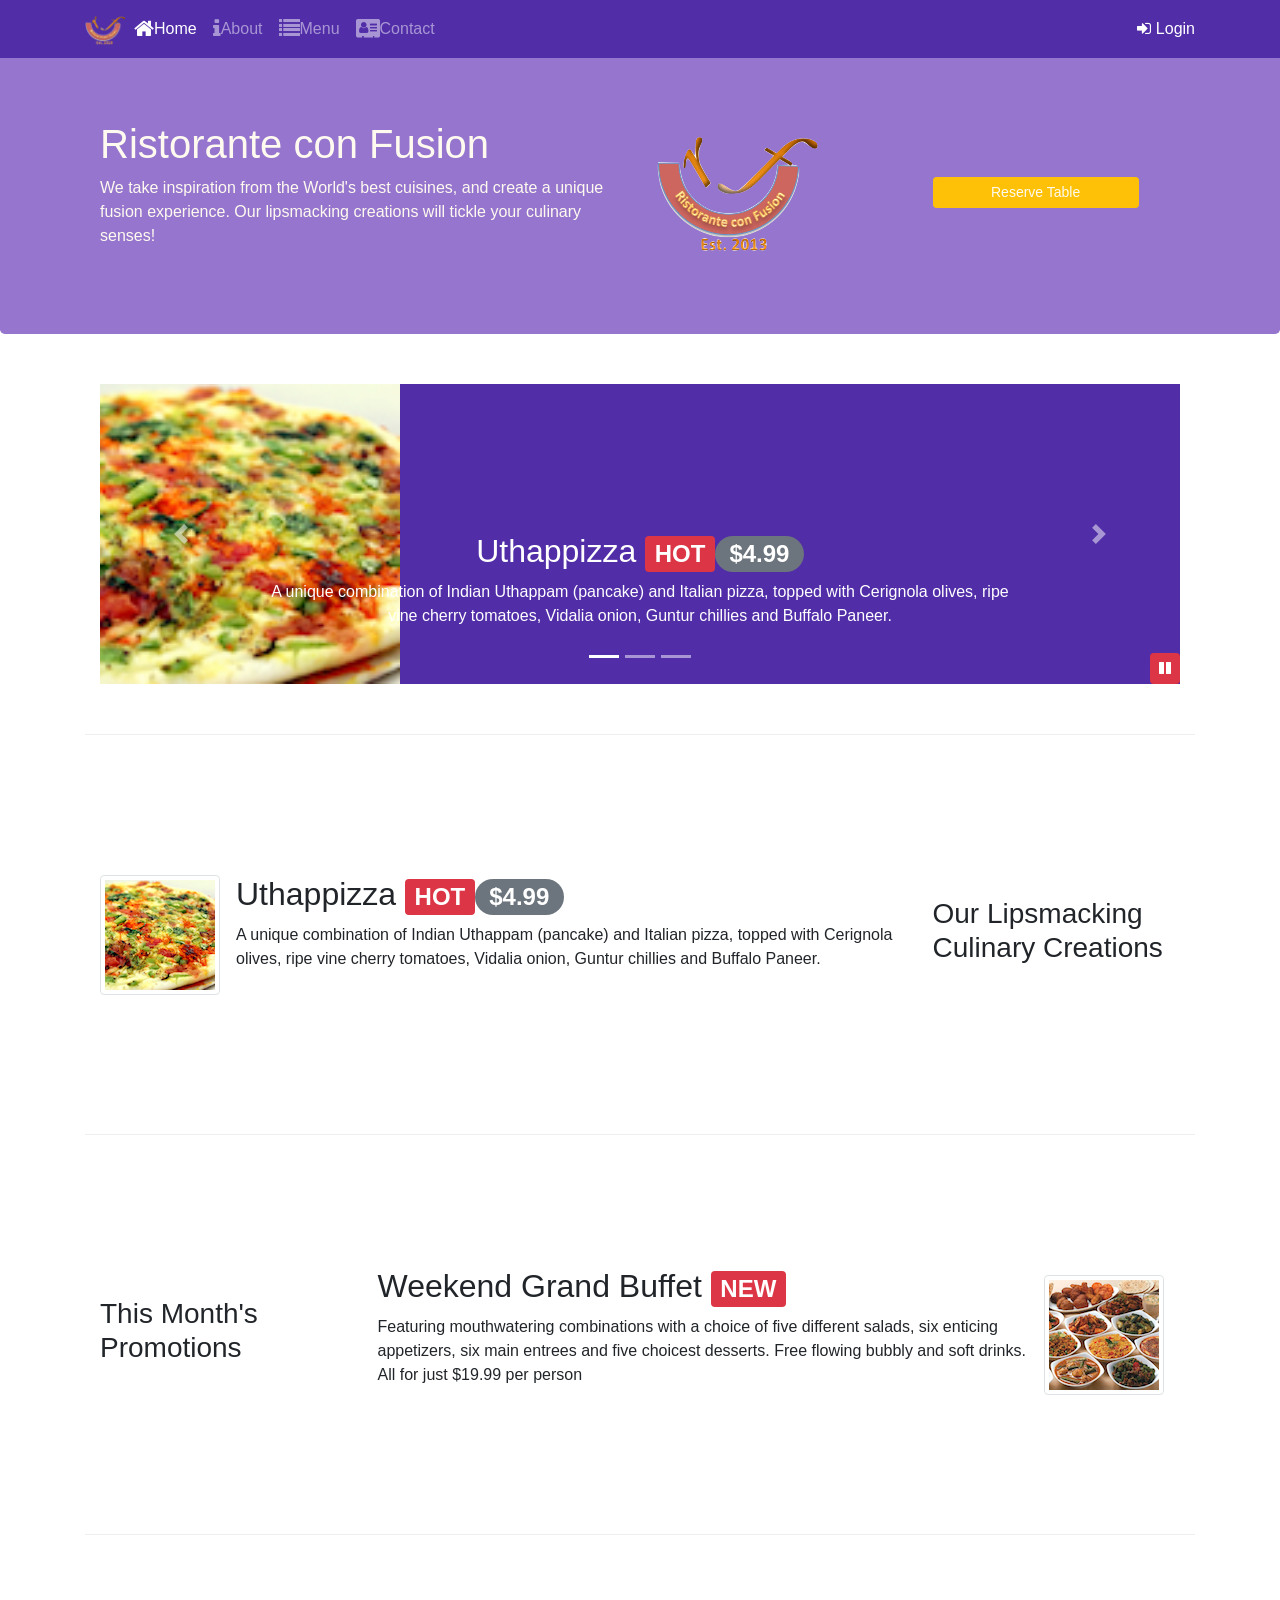
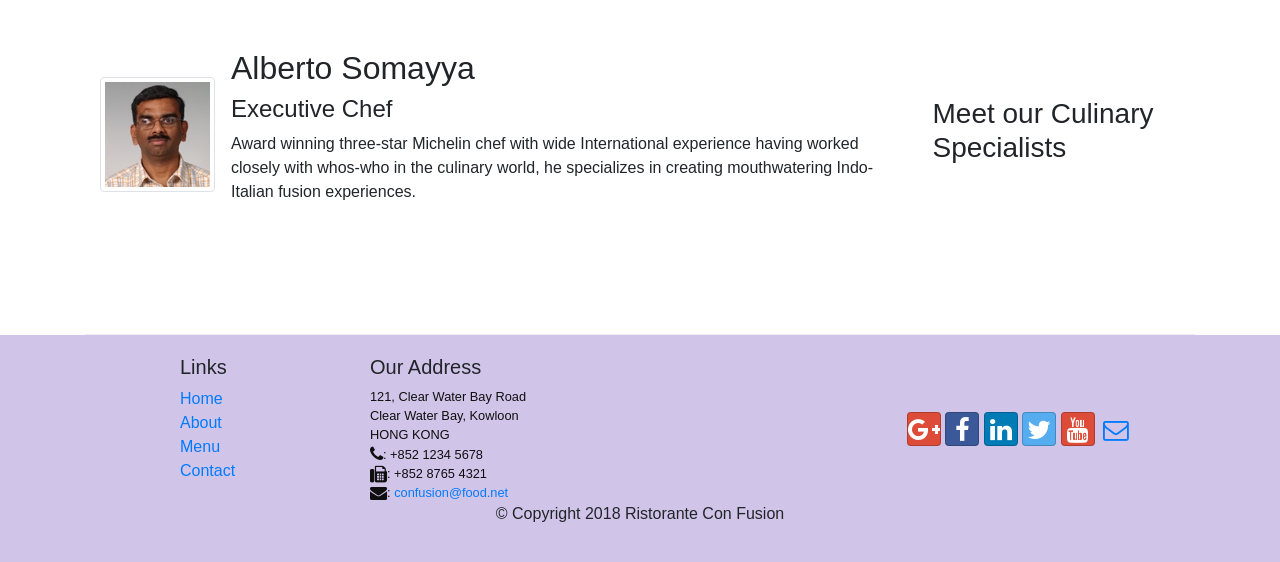
<file: index.html>
<!DOCTYPE html>
<html lang="en">

<head>
    <meta charset="utf-8">
    <meta name="viewport" content="width=device-width, initial-scale=1, shrink-to-fit=no">
    <meta http-equiv="x-ua-compatible" content="ie=edge">

    <!-- Bootstrap CSS -->
    <link rel="stylesheet" href="styles/bootstrap/dist/css/bootstrap.min.css">
    <link rel="stylesheet" href="styles/font-awesome/css/font-awesome.min.css">      
    <link rel="stylesheet" href="styles/bootstrap-social/bootstrap-social.css">
    <link rel="stylesheet" href="css/styles.css">
    <title>Ristorante Con Fusion</title>

</head>

<body>
    <nav class="navbar navbar-dark navbar-expand-sm fixed-top">
        <div class="container">
            <button class="navbar-toggler" type="button" data-toggle="collapse" data-target="#Navbar">
                <span class="navbar-toggler-icon"></span>
            </button>
            <a class="navbar-brand mr-auto" href="#"><img src="img/logo.png" height="30" width="41"></a>
            <div class="collapse navbar-collapse" id="Navbar">
                <ul class="navbar-nav mr-auto">
                    <li class="nav-item active"><a class="nav-link" href="#"><span class="fa fa-home fa-lg"></span>Home</a></li>
                    <li class="nav-item"><a class="nav-link" href="/aboutus.html"><span class="fa fa-info fa-lg"></span>About</a></li>
                    <li class="nav-item"><a class="nav-link" href="#"><span class="fa fa-list fa fa-lg"></span>Menu</a></li>
                    <li class="nav-item"><a class="nav-link" href="/contactus.html"><span class="fa fa-address-card fa-lg"></span>Contact</a></li>
                </ul>
               <span class="navbar-text">
                    <a id="login-button"><span class="fa fa-sign-in"></span> Login</a> <!-- data-toggle="modal" data-target="#loginModal" -->
                </span>
            </div>
        </div>
    </nav>

    <div id="loginModal" class="modal fade" role="dialog">
        <div class="modal-dialog modal-lg" role="content">
            <div class="modal-content">
                <div class="modal-header">
                    <h4 class="modal-title">Login </h4>
                    <button id="l-m-cBtn" type="button" class="close">&times;</button>    <!--  data-dismiss="modal" -->
                </div>
                <div class="modal-body">
                    <form>
                        <div class="form-row">
                            <div class="form-group col-sm-4">
                                    <label class="sr-only" for="exampleInputEmail3">Email address</label>
                                    <input type="email" class="form-control form-control-sm mr-1" id="exampleInputEmail3" placeholder="Enter email">
                            </div>
                            <div class="form-group col-sm-4">
                                <label class="sr-only" for="exampleInputPassword3">Password</label>
                                <input type="password" class="form-control form-control-sm mr-1" id="exampleInputPassword3" placeholder="Password">
                            </div>
                            <div class="col-sm-auto">
                                <div class="form-check">
                                    <input class="form-check-input" type="checkbox">
                                    <label class="form-check-label"> Remember me
                                    </label>
                                </div>
                            </div>
                        </div>
                        <div class="form-row">
                            <button id="l-m-cancelBtn"type="button" class="btn btn-secondary btn-sm ml-auto">Cancel</button> <!--  data-dismiss="modal" -->
                            <button type="submit" class="btn btn-primary btn-sm ml-1">Sign in</button>        
                        </div>
                    </form>
                </div>
            </div>
        </div>
    </div>

    <div id="reserve-table-modal" class="modal fade" role="dialog">
        <div class="modal-dialog modal-lg" role="content">
            <div class="modal-content">
                <div class="modal-header">
                    <h4 class="modal-title">Reserve a Table</h4>
                    <button id="r-t-cbtn" type="button" class="close">&times;</button> <!--data-dismiss="modal"-->
                </div>
                <div class="modal-body">
                    <form>
                       <div class="container">
                            <dl class="form-group row">
                                <dt class="col-12 col-sm-4 col-md-4 col-lg-4 col-xl-4 font-weight-normal">Number of Guests</dt>
                                <dd class="col-12 col-sm-auto col-md-8 col-lg-6 col-xl-6 align-items-center">
                                    <div class="input-group">
                                        <div class="input-group-prepend">
                                            <div class="input-group-radio">
                                              <input type="radio" id="guests-1" name="guests-1" aria-label="Radio button for Guests:1">
                                              <label for="guests-1" class="col-1 col-form-label">1</label>
                                          </div>
                                        </div>
                                        <div class="input-group-prepend">
                                            <div class="input-group-radio">
                                              <input type="radio" id="guests-2" name="guests-2" aria-label="Radio button for Guests:2">
                                              <label for="guests-2" class="col-1 col-form-label">2</label>
                                          </div>
                                        </div>
                                        <div class="input-group-prepend">
                                            <div class="input-group-radio">
                                              <input type="radio" id="guests-3" name="guests-3" aria-label="Radio button for Guests:3">
                                              <label for="guests-3" class="col-1 col-form-label">3</label>
                                          </div>
                                        </div>
                                        <div class="input-group-prepend">
                                            <div class="input-group-radio">
                                              <input type="radio" id="guests-4" name="guests-4" aria-label="Radio button for Guests:4">
                                              <label for="guests-4" class="col-1 col-form-label">4</label>
                                          </div>
                                        </div>
                                        <div class="input-group-prepend">
                                            <div class="input-group-radio">
                                              <input type="radio" id="guests-5" name="guests-5" aria-label="Radio button for Guests:5">
                                              <label for="guests-5" class="col-1 col-form-label">5</label>
                                          </div>
                                        </div>
                                        <div class="input-group-prepend">
                                            <div class="input-group-radio">
                                              <input type="radio" id="guests-6" name="guests-6" aria-label="Radio button for Guests:6">
                                              <label for="guests-6" class="col-1 col-form-label">6</label>
                                          </div>
                                        </div>
                                    </div>
                                </dd>
                            </dl>
                           
                           <div class="form-group row">
                                <label for="section" class="col-12 col-sm-6 col-md-6 col-lg-2 col-xl-2 col-form-label">Section</label>
                                <span class="offset-sm-6 offset-md-6 offset-lg-2 offset-xl-2"></span>
                                <div class="btn-group" role="group" aria-label="section">
                                    <button type="button" class="btn btn-success active ml-3">Non-Smoking</button>
                                    <button type="button" class="btn btn-danger">Smoking</button>
                                </div>
                               
                           </div>

                            <div class="form-group row">
                                <label for="date-and-time" class="col-12 col-sm-6 col-md-6 col-lg-3 col-xl-3 col-form-label">Date and Time</label>
                                <span class="offset-sm-6 offset-md-6 offset-lg-1 offset-xl-1"></span>
                                <div class="col-12 col-sm-6 col-md-6 col-lg-4 col-xl-4">
                                    <input type="text" class="form-control" id="date" name="date" placeholder="Date">
                                </div>
                                <div class="col-12 col-sm-6 col-md-6 col-lg-4 col-xl-4">
                                    <input type="text" class="form-control" id="time" name="time" placeholder="Time">
                                </div>
                            </div>
                            <div class="form-group row ml-1">
                                <button id="r-t-cancelBtn" type="button" class="btn btn-secondary offset-4 col-auto">Cancel</button> <!-- data-dismiss="modal"-->
                                <button type="button" class="ml-1 btn btn-primary col-auto">Reserve</button>
                            </div>
                
                        </div>
                    </form>
                </div>
            </div>
        </div>

    </div>

    <header class="jumbotron">
        <div class="container">
            <div class="row row-header">
                <div class ="col-12 col-sm=6 col-md-6 col-lg-6 col-xl-6">
                    <h1>Ristorante con Fusion</h1>
                    <p>We take inspiration from the World's best cuisines, and create a unique fusion experience. Our lipsmacking creations will tickle your culinary senses!</p>
                </div>
                <div class ="col-12 col-sm-6 col-md-6 col-lg-6 col-xl-6 align-self-center">
                    <div class="row d-flex">
                        <div class="col-12 col-sm-6 col-md-6 col-lg-6 col-xl-6">
                            <img src="img/logo.png" class="img-fluid">   
                        </div>
                        <div class="col-12 col-md-6 col-lg-6 col-xl-6 align-self-center justify-content-center">
                            <a id="reserve-table-btn" class="btn btn-warning col-10 btn-sm btn-block">Reserve Table</a> <!-- data-toggle="modal" data-target="#reserve-table-modal" -->
                        </div>
                    </div>
                </div>
            </div>
        </div>
    </header>

    <div class="container">
        <div class="row-content">
            <div class="col">
                <div id="mycarousel" class="carousel slide" data-ride="carousel">
                    <div class="carousel-inner" role="listbox">
                        <div class="carousel-item active">
                            <img src="img/uthappizza.png" alt = "uthappizza" class="d-block img-fluid">
                            <div class="carousel-caption d-none d-md-block">
                                <h2>Uthappizza <span class="badge badge-danger">HOT</span><span class="badge badge-pill badge-secondary">$4.99</span></h2>
                                <p class ="d-none d-sm-block">A unique combination of Indian Uthappam (pancake) and Italian pizza, topped with Cerignola olives, ripe vine cherry tomatoes, Vidalia onion, Guntur chillies and Buffalo Paneer.</p>
                            </div>
                        </div>

                        <div class="carousel-item">
                            <img src="img/buffet.png" alt = "buffet" class="d-block img-fluid">
                            <div class="carousel-caption d-none d-md-block">
                                 <h2>Weekend Grand Buffet <span class="badge badge-danger">NEW</span></h2>
                                <p class ="d-none d-sm-block">Featuring mouthwatering combinations with a choice of five different salads, six enticing appetizers, six main entrees and five choicest desserts. Free flowing bubbly and soft drinks. All for just $19.99 per person </p>
                            </div>
                        </div>
                        
                        <div class="carousel-item">
                            <img src="img/alberto.png" alt ="alberto" class="d-block img-fluid">
                            <div class="carousel-caption d-none d-md-block">
                                <h2>Alberto Somayya</h2>
                                <h4>Executive Chef</h4>
                                <p class ="d-none d-sm-block">Award winning three-star Michelin chef with wide International experience having worked closely with whos-who in the culinary world, he specializes in creating mouthwatering Indo-Italian fusion experiences. </p>
                            </div>
                        </div>
                    </div>

                    <ol class="carousel-indicators">
                        <li data-target="#mycarousel" data-slide-to="0" class="active"></li>
                        <li data-target="#mycarousel" data-slide-to="1"></li>
                        <li data-target="#mycarousel" data-slide-to="2"></li>
                    </ol>
                    <a href="#mycarousel" class="carousel-control-prev" role="button" data-slide="prev">
                        <span class="carousel-control-prev-icon"></span>
                    </a>
                    <a href="#mycarousel" class="carousel-control-next" role="button" data-slide="next">
                        <span class="carousel-control-next-icon"></span>
                    </a>

                    <button class="btn btn-danger btn-sm" id="carouselButton">
                        <span class="fa fa-pause"></span>
                    </button>
                     
                </div>
            </div>
        </div>


        <div class="row row-content align-items-center">
            <div class="col-12 col-sm-4 order-sm-last col-md-3">
                <h3>Our Lipsmacking Culinary Creations</h3>
            </div>
            <div class="col col-sm order-sm-first col-md">
                <div class="media">
                    <img src="img/uthappizza.png" alt="uthappizza" class="d-flex mr-3 img-thumbnail align-self-center">
                    <div class="media-body">
                        <h2 class="mt-0">Uthappizza <span class="badge badge-danger">HOT</span><span class="badge badge-pill badge-secondary">$4.99</span></h2>
                         <p class ="d-none d-sm-block">A unique combination of Indian Uthappam (pancake) and Italian pizza, topped with Cerignola olives, ripe vine cherry tomatoes, Vidalia onion, Guntur chillies and Buffalo Paneer.</p>
                    </div>  
                </div>
            </div>
        </div>


        <div class="row row-content align-items-center">
            <div class="col-12 col-sm-4 col-md-3">
                <h3>This Month's Promotions</h3>
            </div>
            <div class="col col-sm col-md">
                <div class="media">
                    <img src="img/buffet.png" alt="weekend-grand-pizza" class="d-flex order-last mr-3 img-thumbnail align-self-center">
                    <div class="media-body">
                        <h2 class="mt-0">Weekend Grand Buffet <span class="badge badge-danger">NEW</span></h2>
                        <p class ="d-none d-sm-block">Featuring mouthwatering combinations with a choice of five different salads, six enticing appetizers, six main entrees and five choicest desserts. Free flowing bubbly and soft drinks. All for just $19.99 per person </p>
                    </div>
                </div>
            </div>
        </div>

        <div class="row row-content align-items-center">
            <div class="col-12 col-sm-4 order-sm-last col-md-3">
                <h3>Meet our Culinary Specialists</h3>
            </div>
            <div class="col col-sm order-sm-first col-md">
                <div class="media">
                    <img src="img/alberto.png" alt="alberto" class="d-flex mr-3 img-thumbnail align-self-center">
                    <div class="media-body">
                        <h2>Alberto Somayya</h2>
                        <h4>Executive Chef</h4>
                        <p class ="d-none d-sm-block">Award winning three-star Michelin chef with wide International experience having worked closely with whos-who in the culinary world, he specializes in creating mouthwatering Indo-Italian fusion experiences. </p>
                    </div>
                </div>
            </div>
        </div>
    </div>

    <footer class="footer">
        <div class="container">
            <div class="row">             
                <div class="col-4 offset-1 col-sm-2">
                    <h5>Links</h5>
                    <ul class="list-unstyled">
                        <li><a href="#">Home</a></li>
                        <li><a href="/aboutus.html">About</a></li>
                        <li><a href="#">Menu</a></li>
                        <li><a href="/contactus.html">Contact</a></li>
                    </ul>
                </div>
                <div class="col-7 col-sm-5">
                    <h5>Our Address</h5>
                    <address>
		              121, Clear Water Bay Road<br>
		              Clear Water Bay, Kowloon<br>
		              HONG KONG<br>
		              <i class="fa fa-phone fa-lg"></i>: +852 1234 5678<br>
                      <i class="fa fa-fax fa-lg"></i>: +852 8765 4321<br>
                      <i class="fa fa-envelope fa-lg"></i>: <a href="mailto:confusion@food.net">confusion@food.net</a>
                   </address>
                </div>
                <div class="col-12 col-sm-4 align-self-center">
                    <div class="text-center">
                        <a class="btn btn-social-icon btn-google" href="http://google.com/+"><i class="fa fa-google-plus"></i></a>
                        <a class="btn btn-social-icon btn-facebook" href="http://www.facebook.com/profile.php?id="><i class="fa fa-facebook"></i></a>
                        <a class="btn btn-social-icon btn-linkedin" href="http://www.linkedin.com/in/"><i class="fa fa-linkedin"></i></a>
                        <a class="btn btn-social-icon btn-twitter" href="http://twitter.com/"><i class="fa fa-twitter"></i></a>
                        <a class="btn btn-social-icon btn-google" href="http://youtube.com/"><i class="fa fa-youtube"></i></a>
                        <a class="btn btn-social-icon" href="mailto:"><i class="fa fa-envelope-o"></i></a>
                    </div>
                </div>
           </div>
           <div class="row justify-content-center">             
                <div class="col-auto">
                    <p>© Copyright 2018 Ristorante Con Fusion</p>
                </div>
           </div>
        </div>
    </footer>
    <!-- jQuery first, then Popper.js, then Bootstrap JS. -->
    <script src="styles/jquery/dist/jquery.slim.min.js"></script>
    <script src="styles/popper.js/dist/umd/popper.min.js"></script>
    <script src="styles/bootstrap/dist/js/bootstrap.min.js"></script>
    <script>
        $(document).ready(function(){
            $('#mycarousel').carousel({interval:2000});
            $('#carouselButton').click(function(){
                if ($('#carouselButton').children('span').hasClass('fa-pause')){
                    $('#mycarousel').carousel('pause');
                     $('#carouselButton').children('span').removeClass('fa-pause');
                     $('#carouselButton').children('span').addClass('fa-play');
                }
                else{
                     $('#mycarousel').carousel('cycle');
                     $('#carouselButton').children('span').removeClass('fa-play');
                     $('#carouselButton').children('span').addClass('fa-pause');
                }
            });

            $('#login-button').on('click', function() {
                $('#loginModal').modal('show');
            });

            $('#reserve-table-btn').on('click', function() {
                $('#reserve-table-modal').modal('show');
            });

            $('#r-t-cbtn').on('click', function() {
                $('#reserve-table-modal').modal('hide');
            });
            $('#r-t-cancelBtn').on('click', function() {
                $('#reserve-table-modal').modal('hide');
            });

            $('#login-button').on('click', function() {
                $('#loginModal').modal('show');
            });

            $('#l-m-cBtn').on('click', function() {
                $('#loginModal').modal('hide');
            });

            $('#l-m-cancelBtn').on('click', function() {
                $('#loginModal').modal('hide');
            });
            
        });
    </script>
</body>

</html>
</file>
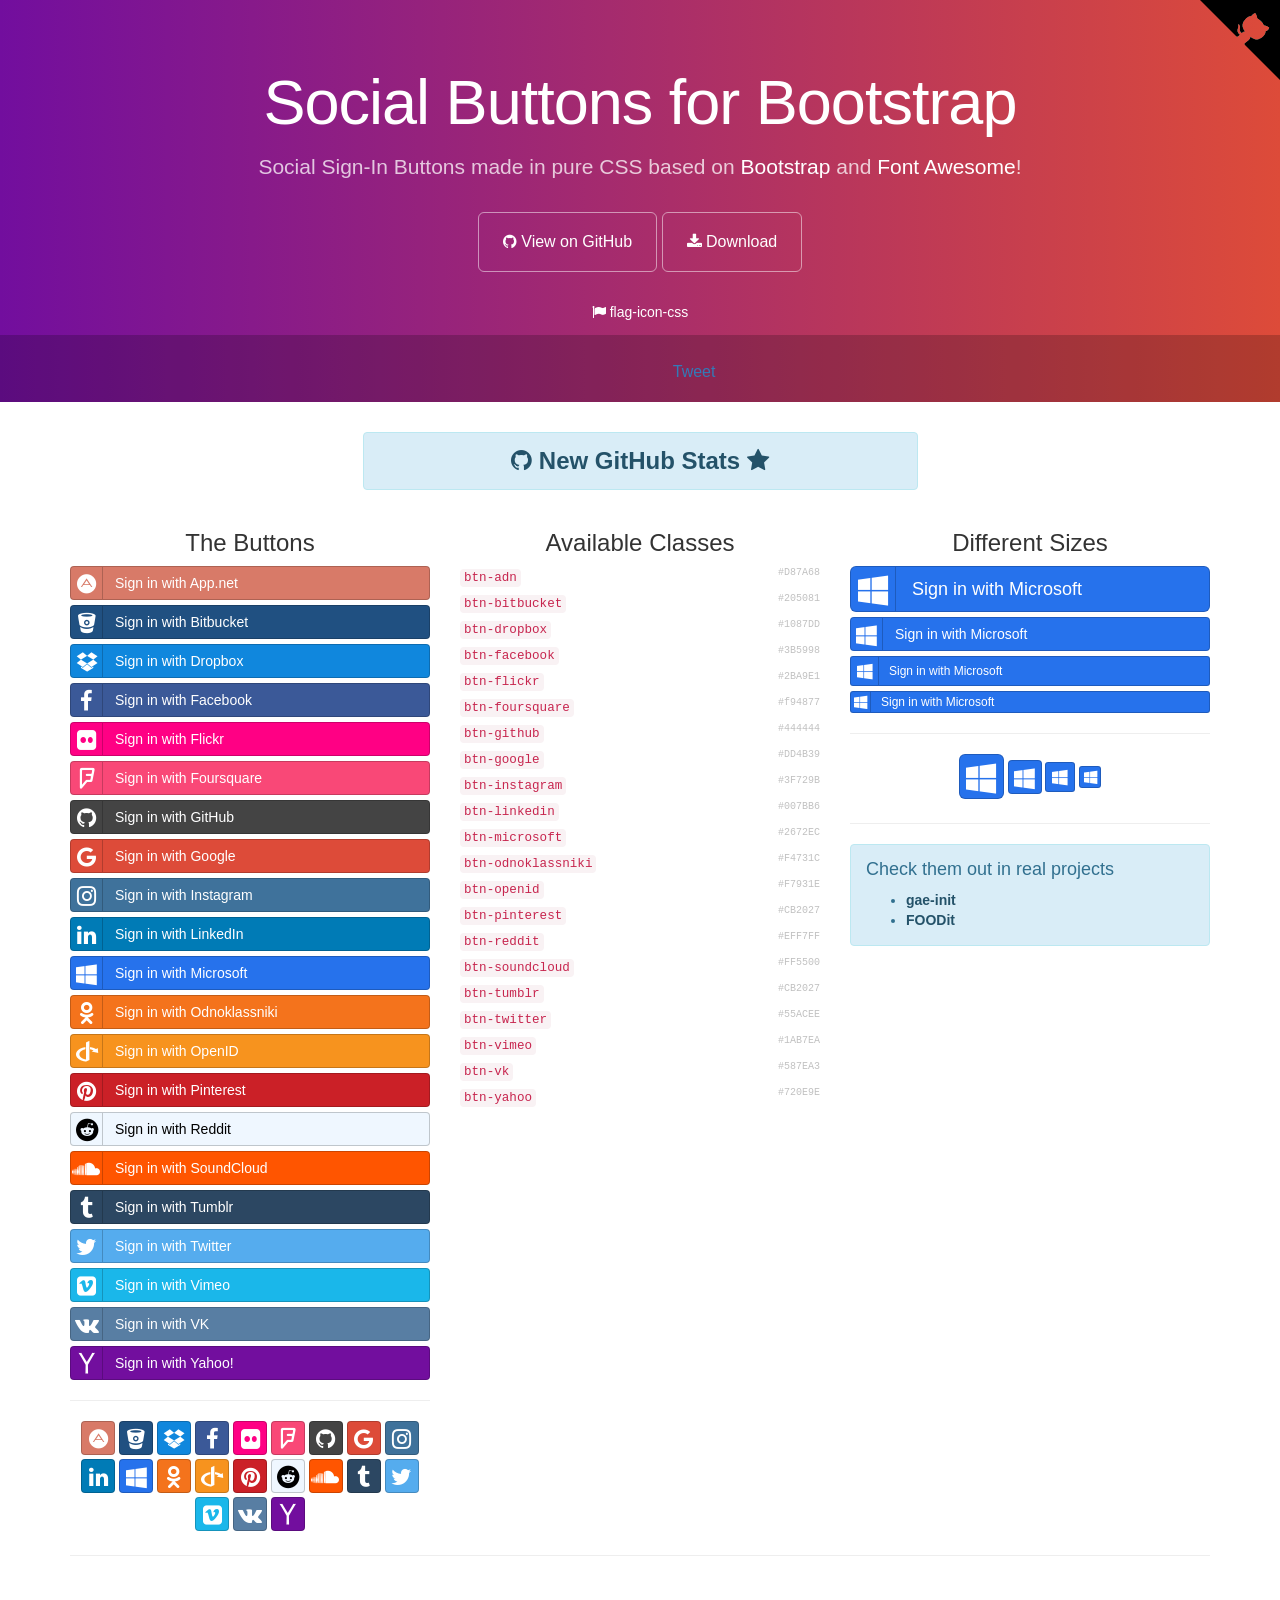
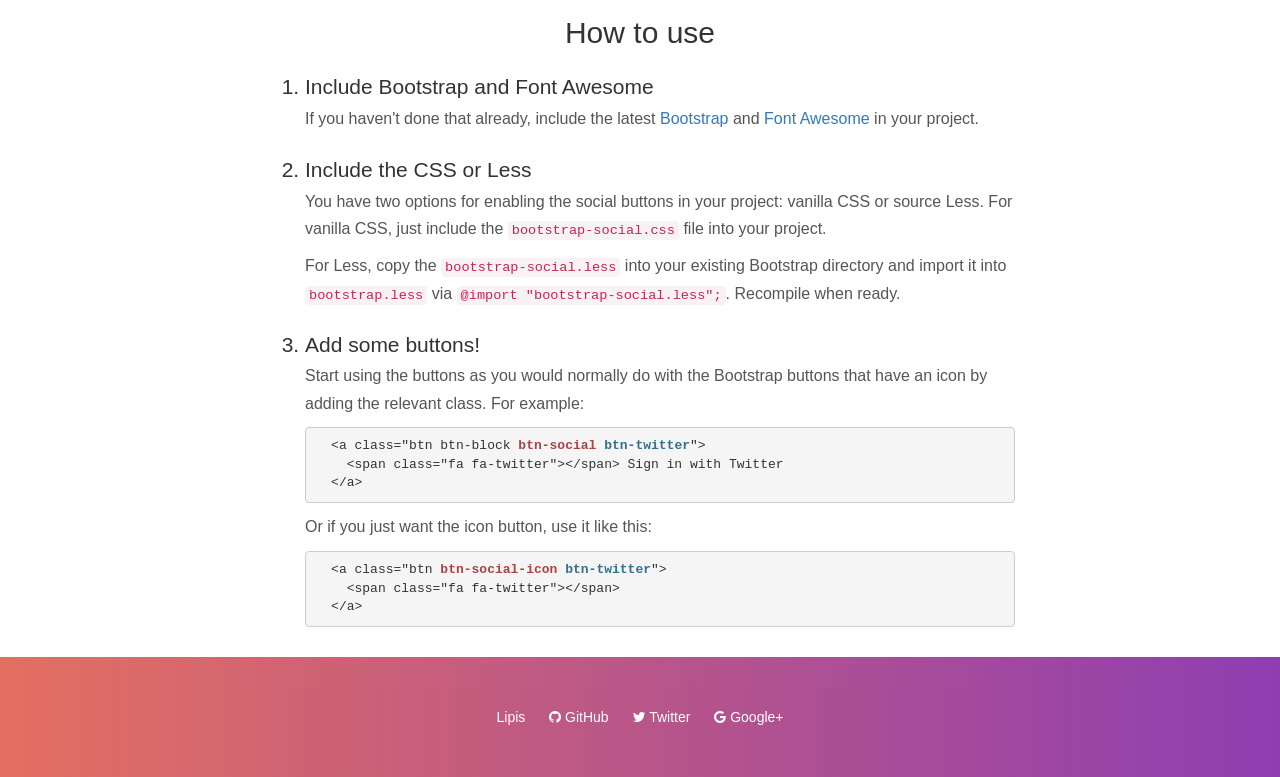
<file: styles/bootstrap-social/index.html>
<!DOCTYPE html>
<html lang="en">
  <head>
    <meta charset="utf-8">
    <meta name="viewport" content="width=device-width, initial-scale=1.0">
    <meta property="og:title" content="Social Buttons for Bootstrap" />
    <meta property="og:description" content="Social Sign-In Buttons made in pure CSS based on Bootstrap and Font Awesome!" />
    <meta property="og:type" content="website" />
    <meta property="og:url" content="http://lipis.github.io/bootstrap-social/" />
    <meta property="og:image" content="http://lipis.github.io/bootstrap-social/assets/img/bootstrap-social.png" />

    <title>Social Buttons for Bootstrap</title>
    <link href="assets/css/bootstrap.css" rel="stylesheet">
    <link href="assets/css/font-awesome.css" rel="stylesheet">
    <link href="assets/css/docs.css" rel="stylesheet" >

    <link href="bootstrap-social.css" rel="stylesheet" >

    <script type="text/javascript">
      var _gaq = _gaq || [];
      _gaq.push(['_setAccount', 'UA-42119746-1']);
      _gaq.push(['_trackPageview']);

      (function() {
        var ga = document.createElement('script'); ga.type = 'text/javascript'; ga.async = true;
        ga.src = ('https:' == document.location.protocol ? 'https://ssl' : 'http://www') + '.google-analytics.com/ga.js';
        var s = document.getElementsByTagName('script')[0]; s.parentNode.insertBefore(ga, s);
      })();
    </script>
  </head>

  <body>
    <div class="jumbotron">
      <div class="container">
        <h1>Social Buttons for Bootstrap</h1>
        <p>
          Social Sign-In Buttons made in pure CSS based on
          <a href="https://getbootstrap.com/">Bootstrap</a> and
          <a href="https://fortawesome.github.io/Font-Awesome/">Font Awesome</a>!
        </p>
        <a href="https://github.com/lipis/bootstrap-social" class="btn btn-outline btn-lg" onclick="_gaq.push(['_trackEvent', 'exit', 'header', 'GitHub']);"><span class="fa fa-github"></span> View on GitHub</a>
        <a href="https://github.com/lipis/bootstrap-social/archive/gh-pages.zip" class="btn btn-outline btn-lg" onclick="_gaq.push(['_trackEvent', 'exit', 'download', 'bootstrap-social']);"><span class="fa fa-download"></span> Download</a>
        <ul class="jumbotron-links">
          <li><a href="http://lipis.github.io/flag-icon-css" onclick="_gaq.push(['_trackEvent', 'exit', 'header', 'flag-icon-css']);"><span class="fa fa-flag"></span> flag-icon-css</a></li>
        </ul>
      </div>
      <div class="bottom">
        <iframe src="https://ghbtns.com/github-btn.html?user=lipis&amp;repo=bootstrap-social&amp;type=watch&amp;count=true" class="social-share"></iframe>
        <a href="https://twitter.com/share" class="social-share twitter-share-button" data-url="http://lipis.github.io/bootstrap-social/" data-text="Social Sign-In Buttons made in pure CSS based on Bootstrap and Font Awesome!" data-via="lipis" data-hashtags="bootstrap css">Tweet</a>
      </div>
    </div>
    <div class="container">
      <div class="row">
        <div class="col-sm-offset-3 col-sm-6">
          <div class="alert alert-info text-center">
            <a class="alert-link h3" href="http://githubstats.lip.is/" onclick="_gaq.push(['_trackEvent', 'exit', 'banner', 'githubstats']);">
              <span class="fa fa-github"></span>
              New GitHub Stats
              <span class="fa fa-star"></span>
            </a>
          </div>
        </div>
      </div>

      <div class="row">
        <div class="col-sm-4 social-buttons">
          <h3 class="text-center">The Buttons</h3>
          <a class="btn btn-block btn-social btn-adn" onclick="_gaq.push(['_trackEvent', 'btn-social', 'click', 'btn-adn']);">
            <span class="fa fa-adn"></span> Sign in with App.net
          </a>
          <a class="btn btn-block btn-social btn-bitbucket" onclick="_gaq.push(['_trackEvent', 'btn-social', 'click', 'btn-bitbucket']);">
            <span class="fa fa-bitbucket"></span> Sign in with Bitbucket
          </a>
          <a class="btn btn-block btn-social btn-dropbox" onclick="_gaq.push(['_trackEvent', 'btn-social', 'click', 'btn-dropbox']);">
            <span class="fa fa-dropbox"></span> Sign in with Dropbox
          </a>
          <a class="btn btn-block btn-social btn-facebook" onclick="_gaq.push(['_trackEvent', 'btn-social', 'click', 'btn-facebook']);">
            <span class="fa fa-facebook"></span> Sign in with Facebook
          </a>
          <a class="btn btn-block btn-social btn-flickr" onclick="_gaq.push(['_trackEvent', 'btn-social', 'click', 'btn-flickr']);">
            <span class="fa fa-flickr"></span> Sign in with Flickr
          </a>
          <a class="btn btn-block btn-social btn-foursquare" onclick="_gaq.push(['_trackEvent', 'btn-social', 'click', 'btn-foursquare']);">
            <span class="fa fa-foursquare"></span> Sign in with Foursquare
          </a>
          <a class="btn btn-block btn-social btn-github" onclick="_gaq.push(['_trackEvent', 'btn-social', 'click', 'btn-github']);">
            <span class="fa fa-github"></span> Sign in with GitHub
          </a>
          <a class="btn btn-block btn-social btn-google" onclick="_gaq.push(['_trackEvent', 'btn-social', 'click', 'btn-google']);">
            <span class="fa fa-google"></span> Sign in with Google
          </a>
          <a class="btn btn-block btn-social btn-instagram" onclick="_gaq.push(['_trackEvent', 'btn-social', 'click', 'btn-instagram']);">
            <span class="fa fa-instagram"></span> Sign in with Instagram
          </a>
          <a class="btn btn-block btn-social btn-linkedin" onclick="_gaq.push(['_trackEvent', 'btn-social', 'click', 'btn-linkedin']);">
            <span class="fa fa-linkedin"></span> Sign in with LinkedIn
          </a>
          <a class="btn btn-block btn-social btn-microsoft" onclick="_gaq.push(['_trackEvent', 'btn-social', 'click', 'btn-microsoft']);">
            <span class="fa fa-windows"></span> Sign in with Microsoft
          </a>
          <a class="btn btn-block btn-social btn-odnoklassniki" onclick="_gaq.push(['_trackEvent', 'btn-social', 'click', 'btn-odnoklassniki']);">
            <span class="fa fa-odnoklassniki"></span> Sign in with Odnoklassniki
          </a>
          <a class="btn btn-block btn-social btn-openid" onclick="_gaq.push(['_trackEvent', 'btn-social', 'click', 'btn-openid']);">
            <span class="fa fa-openid"></span> Sign in with OpenID
          </a>
          <a class="btn btn-block btn-social btn-pinterest" onclick="_gaq.push(['_trackEvent', 'btn-social', 'click', 'btn-pinterest']);">
            <span class="fa fa-pinterest"></span> Sign in with Pinterest
          </a>
          <a class="btn btn-block btn-social btn-reddit" onclick="_gaq.push(['_trackEvent', 'btn-social', 'click', 'btn-reddit']);">
            <span class="fa fa-reddit"></span> Sign in with Reddit
          </a>
          <a class="btn btn-block btn-social btn-soundcloud" onclick="_gaq.push(['_trackEvent', 'btn-social', 'click', 'btn-soundcloud']);">
            <span class="fa fa-soundcloud"></span> Sign in with SoundCloud
          </a>
          <a class="btn btn-block btn-social btn-tumblr" onclick="_gaq.push(['_trackEvent', 'btn-social', 'click', 'btn-tumblr']);">
            <span class="fa fa-tumblr"></span> Sign in with Tumblr
          </a>
          <a class="btn btn-block btn-social btn-twitter" onclick="_gaq.push(['_trackEvent', 'btn-social', 'click', 'btn-twitter']);">
            <span class="fa fa-twitter"></span> Sign in with Twitter
          </a>
          <a class="btn btn-block btn-social btn-vimeo" onclick="_gaq.push(['_trackEvent', 'btn-social', 'click', 'btn-vimeo']);">
            <span class="fa fa-vimeo-square"></span> Sign in with Vimeo
          </a>
          <a class="btn btn-block btn-social btn-vk" onclick="_gaq.push(['_trackEvent', 'btn-social', 'click', 'btn-vk']);">
            <span class="fa fa-vk"></span> Sign in with VK
          </a>
          <a class="btn btn-block btn-social btn-yahoo" onclick="_gaq.push(['_trackEvent', 'btn-social', 'click', 'btn-yahoo']);">
            <span class="fa fa-yahoo"></span> Sign in with Yahoo!
          </a>

          <hr>

          <div class="text-center">
            <a class="btn btn-social-icon btn-adn" onclick="_gaq.push(['_trackEvent', 'btn-social-icon', 'click', 'btn-adn']);"><span class="fa fa-adn"></span></a>
            <a class="btn btn-social-icon btn-bitbucket" onclick="_gaq.push(['_trackEvent', 'btn-social-icon', 'click', 'btn-bitbucket']);"><span class="fa fa-bitbucket"></span></a>
            <a class="btn btn-social-icon btn-dropbox" onclick="_gaq.push(['_trackEvent', 'btn-social-icon', 'click', 'btn-dropbox']);"><span class="fa fa-dropbox"></span></a>
            <a class="btn btn-social-icon btn-facebook" onclick="_gaq.push(['_trackEvent', 'btn-social-icon', 'click', 'btn-facebook']);"><span class="fa fa-facebook"></span></a>
            <a class="btn btn-social-icon btn-flickr" onclick="_gaq.push(['_trackEvent', 'btn-social-icon', 'click', 'btn-flickr']);"><span class="fa fa-flickr"></span></a>
            <a class="btn btn-social-icon btn-foursquare" onclick="_gaq.push(['_trackEvent', 'btn-social-icon', 'click', 'btn-foursquare']);"><span class="fa fa-foursquare"></span></a>
            <a class="btn btn-social-icon btn-github" onclick="_gaq.push(['_trackEvent', 'btn-social-icon', 'click', 'btn-github']);"><span class="fa fa-github"></span></a>
            <a class="btn btn-social-icon btn-google" onclick="_gaq.push(['_trackEvent', 'btn-social-icon', 'click', 'btn-google']);"><span class="fa fa-google"></span></a>
            <a class="btn btn-social-icon btn-instagram" onclick="_gaq.push(['_trackEvent', 'btn-social-icon', 'click', 'btn-instagram']);"><span class="fa fa-instagram"></span></a>
            <a class="btn btn-social-icon btn-linkedin" onclick="_gaq.push(['_trackEvent', 'btn-social-icon', 'click', 'btn-linkedin']);"><span class="fa fa-linkedin"></span></a>
            <a class="btn btn-social-icon btn-microsoft" onclick="_gaq.push(['_trackEvent', 'btn-social-icon', 'click', 'btn-microsoft']);"><span class="fa fa-windows"></span></a>
            <a class="btn btn-social-icon btn-odnoklassniki" onclick="_gaq.push(['_trackEvent', 'btn-social-icon', 'click', 'btn-odnoklassniki']);"><span class="fa fa-odnoklassniki"></span></a>
            <a class="btn btn-social-icon btn-openid" onclick="_gaq.push(['_trackEvent', 'btn-social-icon', 'click', 'btn-openid']);"><span class="fa fa-openid"></span></a>
            <a class="btn btn-social-icon btn-pinterest" onclick="_gaq.push(['_trackEvent', 'btn-social-icon', 'click', 'btn-pinterest']);"><span class="fa fa-pinterest"></span></a>
            <a class="btn btn-social-icon btn-reddit" onclick="_gaq.push(['_trackEvent', 'btn-social-icon', 'click', 'btn-reddit']);"><span class="fa fa-reddit"></span></a>
            <a class="btn btn-social-icon btn-soundcloud" onclick="_gaq.push(['_trackEvent', 'btn-social-icon', 'click', 'btn-soundcloud']);"><span class="fa fa-soundcloud"></span></a>
            <a class="btn btn-social-icon btn-tumblr" onclick="_gaq.push(['_trackEvent', 'btn-social-icon', 'click', 'btn-tumblr']);"><span class="fa fa-tumblr"></span></a>
            <a class="btn btn-social-icon btn-twitter" onclick="_gaq.push(['_trackEvent', 'btn-social-icon', 'click', 'btn-twitter']);"><span class="fa fa-twitter"></span></a>
            <a class="btn btn-social-icon btn-vimeo" onclick="_gaq.push(['_trackEvent', 'btn-social-icon', 'click', 'btn-vimeo']);"><span class="fa fa-vimeo-square"></span></a>
            <a class="btn btn-social-icon btn-vk" onclick="_gaq.push(['_trackEvent', 'btn-social-icon', 'click', 'btn-vk']);"><span class="fa fa-vk"></span></a>
            <a class="btn btn-social-icon btn-yahoo" onclick="_gaq.push(['_trackEvent', 'btn-social-icon', 'click', 'btn-yahoo']);"><span class="fa fa-yahoo"></span></a>
          </div>
        </div>

        <div class="col-sm-4">
          <h3 class="text-center">Available Classes</h3>
          <ul class="social-class list-unstyled">
            <li data-code="adn" data-name="App.net"><code>btn-adn</code> <span class="social-hex">#D87A68</span></li>
            <li data-code="bitbucket" data-name="Bitbucket"><code>btn-bitbucket</code> <span class="social-hex">#205081</span></li>
            <li data-code="dropbox" data-name="Dropbox"><code>btn-dropbox</code> <span class="social-hex">#1087DD</span></li>
            <li data-code="facebook" data-name="Facebook"><code>btn-facebook</code> <span class="social-hex">#3B5998</span></li>
            <li data-code="flickr" data-name="Flickr"><code>btn-flickr</code> <span class="social-hex">#2BA9E1</span></li>
            <li data-code="foursquare" data-name="Foursquare"><code>btn-foursquare</code> <span class="social-hex">#f94877</span></li>
            <li data-code="github" data-name="GitHub"><code>btn-github</code> <span class="social-hex">#444444</span></li>
            <li data-code="google" data-name="Google"><code>btn-google</code> <span class="social-hex">#DD4B39</span></li>
            <li data-code="instagram" data-name="Instagram"><code>btn-instagram</code> <span class="social-hex">#3F729B</span></li>
            <li data-code="linkedin" data-name="LinkedIn"><code>btn-linkedin</code> <span class="social-hex">#007BB6</span></li>
            <li data-code="microsoft" data-icon="windows" data-name="Microsoft"><code>btn-microsoft</code> <span class="social-hex">#2672EC</span></li>
            <li data-code="odnoklassniki" data-name="Odnoklassniki"><code>btn-odnoklassniki</code> <span class="social-hex">#F4731C</span></li>
            <li data-code="openid" data-name="OpenID"><code>btn-openid</code> <span class="social-hex">#F7931E</span></li>
            <li data-code="pinterest" data-name="Pinterest"><code>btn-pinterest</code> <span class="social-hex">#CB2027</span></li>
            <li data-code="reddit" data-name="Reddit"><code>btn-reddit</code> <span class="social-hex">#EFF7FF</span></li>
            <li data-code="soundcloud" data-name="SoundCloud"><code>btn-soundcloud</code> <span class="social-hex">#FF5500</span></li>
            <li data-code="tumblr" data-name="Tumblr"><code>btn-tumblr</code> <span class="social-hex">#CB2027</span></li>
            <li data-code="twitter" data-name="Twitter"><code>btn-twitter</code> <span class="social-hex">#55ACEE</span></li>
            <li data-code="vimeo" data-icon="vimeo-square" data-name="Vimeo"><code>btn-vimeo</code> <span class="social-hex">#1AB7EA</span></li>
            <li data-code="vk" data-name="VK"><code>btn-vk</code> <span class="social-hex">#587EA3</span></li>
            <li data-code="yahoo" data-name="Yahoo!"><code>btn-yahoo</code> <span class="social-hex">#720E9E</span></li>
          </ul>
        </div>
        <div class="col-sm-4">
          <div class="social-sizes">
            <h3 class="text-center">Different Sizes</h3>
            <a class="btn btn-block btn-social btn-lg btn-google" onclick="_gaq.push(['_trackEvent', 'btn-social', 'click', 'btn-lg']);">
              <span class="fa fa-google"></span>
              Sign in with Google
            </a>
            <a class="btn btn-block btn-social btn-google" onclick="_gaq.push(['_trackEvent', 'btn-social', 'click', 'btn-md']);">
              <span class="fa fa-google"></span>
              Sign in with Google
            </a>
            <a class="btn btn-block btn-social btn-sm btn-google" onclick="_gaq.push(['_trackEvent', 'btn-social', 'click', 'btn-sm']);">
              <span class="fa fa-google"></span>
              Sign in with Google
            </a>
            <a class="btn btn-block btn-social btn-xs btn-google" onclick="_gaq.push(['_trackEvent', 'btn-social', 'click', 'btn-xs']);">
              <span class="fa fa-google"></span>
              Sign in with Google
            </a>
            <hr>
            <div class="text-center">
              <a class="btn btn-social-icon btn-lg btn-google" onclick="_gaq.push(['_trackEvent', 'btn-social-icon', 'click', 'btn-lg']);"><span class="fa fa-google"></span></a>
              <a class="btn btn-social-icon btn-google" onclick="_gaq.push(['_trackEvent', 'btn-social-icon', 'click', 'btn-md']);"><span class="fa fa-google"></span></a>
              <a class="btn btn-social-icon btn-sm btn-google" onclick="_gaq.push(['_trackEvent', 'btn-social-icon', 'click', 'btn-sm']);"><span class="fa fa-google"></span></a>
              <a class="btn btn-social-icon btn-xs btn-google" onclick="_gaq.push(['_trackEvent', 'btn-social-icon', 'click', 'btn-xs']);"><span class="fa fa-google"></span></a>
            </div>
          </div>
          <hr>
          <div class="alert alert-info">
            <h4>Check them out in real projects</h4>
            <ul>
              <li><a class="alert-link" href="https://gae-init.appspot.com/signin/" onclick="_gaq.push(['_trackEvent', 'exit', 'body', 'gae-init']);">gae-init</a></li>
              <li><a class="alert-link" href="https://restaurant.app.foodit.com/rms/signin" onclick="_gaq.push(['_trackEvent', 'exit', 'body', 'foodit']);">FOODit</a></li>
            </ul>
          </div>
        </div>
      </div>
      <hr>
    </div>
    <div class="how-to">
      <div class="container">
        <div class="row">
          <div class="col-md-8 col-md-offset-2">
            <h2>How to use</h2>
            <ol>
              <li>
                Include Bootstrap and Font Awesome
                <p>
                  If you haven't done that already, include the latest
                  <a href="http://twitter.github.io/bootstrap/">Bootstrap</a>
                  and <a href="http://fortawesome.github.io/Font-Awesome/">Font Awesome</a> in your project.
                </p>
              </li>
              <li>
                Include the CSS or Less
                <p>
                  You have two options for enabling the social buttons in your project:
                  vanilla CSS or source Less. For vanilla CSS, just include the
                  <code>bootstrap-social.css</code> file into your project.
                </p>
                <p>
                  For Less, copy the <code>bootstrap-social.less</code> into
                  your existing Bootstrap directory and import it into
                  <code>bootstrap.less</code> via
                  <code>@import "bootstrap-social.less";</code>. Recompile when ready.
                </p>
              </li>
              <li>
                Add some buttons!
                <p>
                  Start using the buttons as you would normally do with the
                  Bootstrap buttons that have an icon by adding the relevant
                  class. For example:
                </p>
                <pre>
  &lt;a class=&quot;btn btn-block <strong class="text-danger">btn-social</strong> <strong class="text-info">btn-twitter</strong>&quot;&gt;
    &lt;span class=&quot;fa fa-twitter&quot;&gt;&lt;/span&gt; Sign in with Twitter
  &lt;/a&gt;</pre>
                <p>
                  Or if you just want the icon button, use it like this:
                </p>
                <pre>
  &lt;a class=&quot;btn <strong class="text-danger">btn-social-icon</strong> <strong class="text-info">btn-twitter</strong>&quot;&gt;
    &lt;span class=&quot;fa fa-twitter&quot;&gt;&lt;/span&gt;
  &lt;/a&gt;</pre>
              </li>
            </ol>
          </div>
        </div>
      </div>
    </div>
    <footer>
      <ul class="links">
        <li><a href="https://lip.is" onclick="_gaq.push(['_trackEvent', 'exit', 'footer', 'Lipis']);">Lipis</a></li>
        <li><a href="https://github.com/lipis" onclick="_gaq.push(['_trackEvent', 'exit', 'footer', 'GitHub']);"><span class="fa fa-github"></span> GitHub</a></li>
        <li><a href="https://twitter.com/lipis" onclick="_gaq.push(['_trackEvent', 'exit', 'footer', 'Twitter']);"><span class="fa fa-twitter"></span> Twitter</a></li>
        <li><a href="https://google.com/+PanayiotisLipiridis" onclick="_gaq.push(['_trackEvent', 'exit', 'footer', 'Google+']);"><span class="fa fa-google"></span> Google+</a></li>
      </ul>
    </footer>
    <a href="https://github.com/lipis/bootstrap-social" title="Fork me on GitHub" class="github-corner"><svg width="80" height="80" viewbox="0 0 250 250"><title>Fork me on GitHub</title><path d="M0 0h250v250"></path><path d="M127.4 110c-14.6-9.2-9.4-19.5-9.4-19.5 3-7 1.5-11 1.5-11-1-6.2 3-2 3-2 4 4.7 2 11 2 11-2.2 10.4 5 14.8 9 16.2" fill="currentColor" style="transform-origin:130px 110px" class="octo-arm"></path><path d="M113.2 114.3s3.6 1.6 4.7.6l15-13.7c3-2.4 6-3 8.2-2.7-8-11.2-14-25 3-41 4.7-4.4 10.6-6.4 16.2-6.4.6-1.6 3.6-7.3 11.8-10.7 0 0 4.5 2.7 6.8 16.5 4.3 2.7 8.3 6 12 9.8 3.3 3.5 6.7 8 8.6 12.3 14 3 16.8 8 16.8 8-3.4 8-9.4 11-11.4 11 0 5.8-2.3 11-7.5 15.5-16.4 16-30 9-40 .2 0 3-1 7-5.2 11l-13.3 11c-1 1 .5 5.3.8 5z" fill="currentColor" class="octo-body"></path></svg><style> .github-corner svg{position:absolute;right:0;top:0;mix-blend-mode:darken;color:#ffffff;fill:#000000;}.github-corner:hover .octo-arm{animation:octocat-wave .56s;}@keyframes octocat-wave{0%, 100%{transform:rotate(0);}20%, 60%{transform:rotate(-20deg);}40%, 80%{transform:rotate(10deg);}}</style></a>
    <!-- Some JavaScript that is used only in this demo, not needed for the buttons -->
    <script src="assets/js/jquery.js"></script>
    <script src="assets/js/docs.js"></script>
    <script>
      !function(d,s,id){var js,fjs=d.getElementsByTagName(s)[0],p=/^http:/.test(d.location)?'http':'https';if(!d.getElementById(id)){js=d.createElement(s);js.id=id;js.src=p+'://platform.twitter.com/widgets.js';fjs.parentNode.insertBefore(js,fjs);}}(document, 'script', 'twitter-wjs');
    </script>
  </body>
</html>
</file>
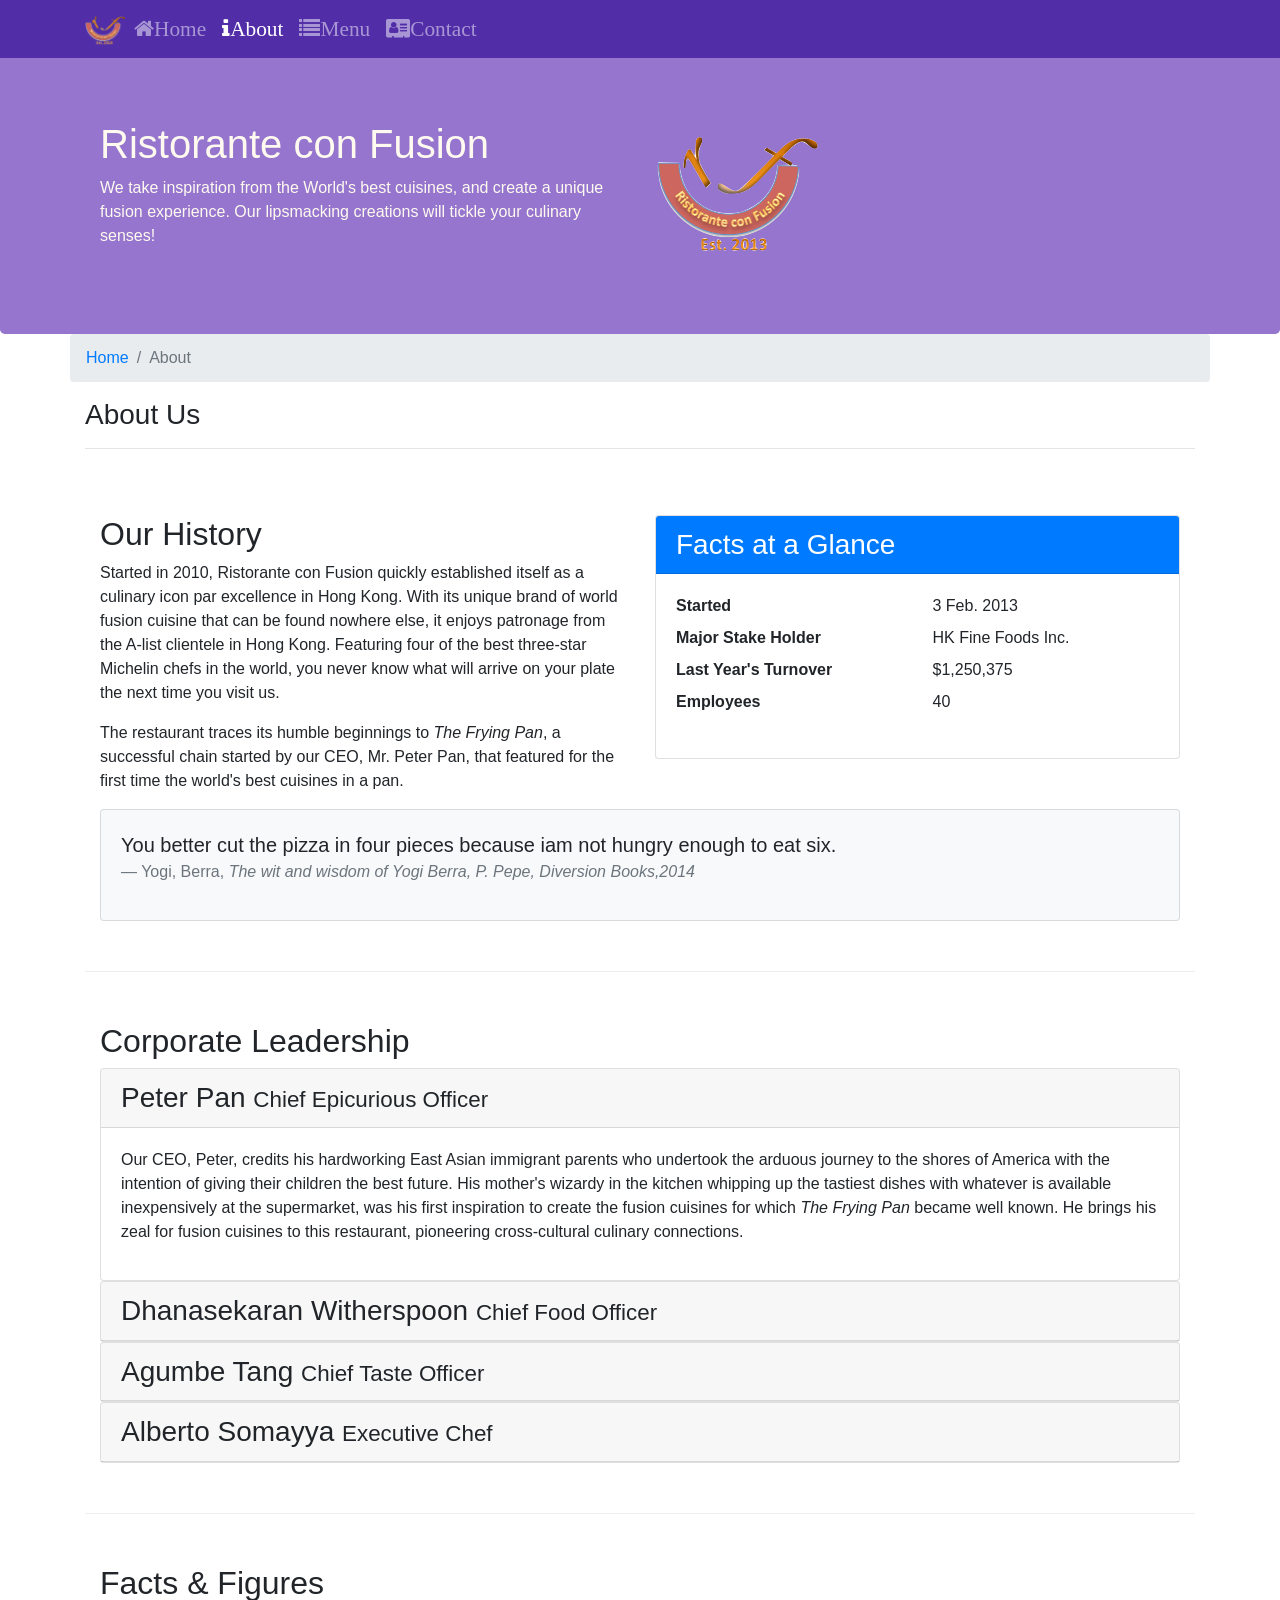
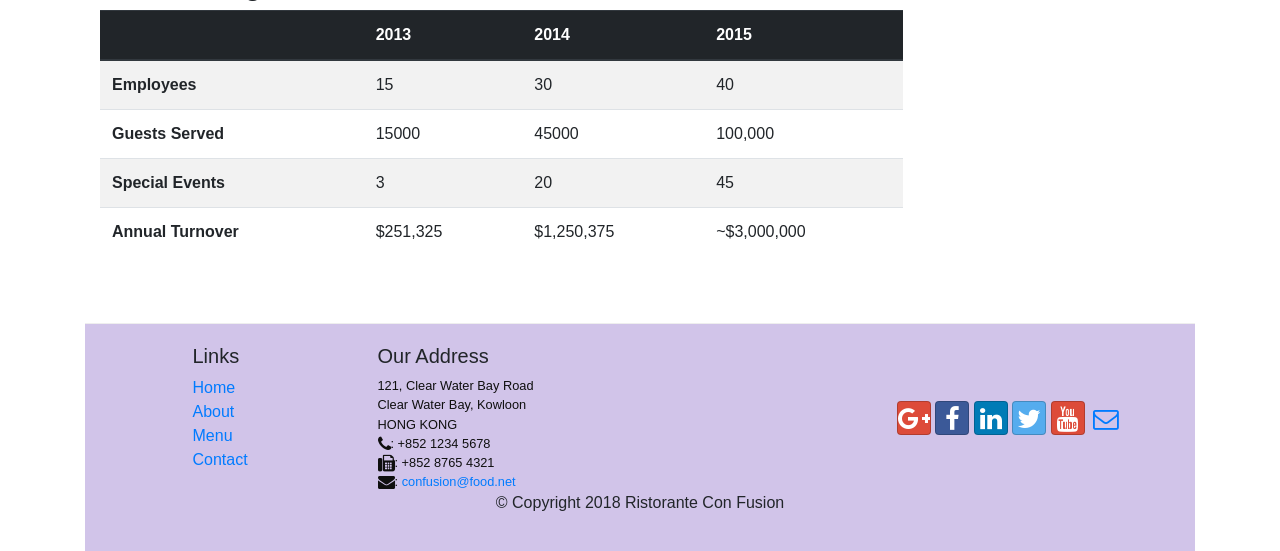
<file: aboutus.html>
<!DOCTYPE html>
<html lang="en">

<head>
    <meta charset="utf-8">
    <meta name="viewport" content="width=device-width, initial-scale=1, shrink-to-fit=no">
    <meta http-equiv="x-ua-compatible" content="ie=edge">

    <!-- Bootstrap CSS -->
    <link rel="stylesheet" href="styles/bootstrap/dist/css/bootstrap.min.css">
    <link rel="stylesheet" href="styles/font-awesome/css/font-awesome.min.css">      
    <link rel="stylesheet" href="styles/bootstrap-social/bootstrap-social.css">
    <link rel="stylesheet" href="css/styles.css">
    <title>Ristorante Con Fusion: About Us</title>

</head>

<body>
    <nav class="navbar navbar-dark navbar-expand-sm fixed-top">
        <div class="container">
            <button class="navbar-toggler" type="button" data-toggle="collapse" data-target="#Navbar">
                <span class="navbar-toggler-icon"></span>
            </button>
            <a class="navbar-brand mr-auto" href="/index.html"><img src="img/logo.png" height="30" width="41"></a>
            <div class="collapse navbar-collapse" id="Navbar">
                <ul class="navbar-nav mr-auto">
                <li class="nav-item"><a class="nav-link" href="/index.html"><span class="fa fa-home fa-lg">Home</a></li>
                <li class="nav-item active"><a class="nav-link" href="/aboutus.html"><span class="fa fa-info fa-lg">About</a></li>
                <li class="nav-item"><a class="nav-link" href="#"><span class="fa fa-list fa fa-lg">Menu</a></li>
                <li class="nav-item"><a class="nav-link" href="/contactus.html"><span class="fa fa-address-card fa-lg">Contact</a></li>
            </ul>
            </div> 
        </div>
    </nav>
    <header class="jumbotron">
        <div class="container">
            <div class="row row-header">
                <div class="col-12 col-sm-6">
                    <h1>Ristorante con Fusion</h1>
                    <p>We take inspiration from the World's best cuisines, and create a unique fusion experience. Our lipsmacking creations will tickle your culinary senses!</p>
                </div>
                <div class ="col-12 col-sm align-self-center">
                    <img src="img/logo.png" class="img-fluid">
              </div>
            </div>
        </div>
    </header>

    <div class="container">
        <div class="row">
            <ol class="col-12 breadcrumb">
                <li class="breadcrumb-item"><a href="/index.html">Home</a></li>
                <li class="breadcrumb-item active">About</li>
            </ol>
            <div class="col-12">
               <h3>About Us</h3>
               <hr>
            </div>
        </div>

        <div class="row row row-content">
            <div class="col-sm-6 col-md-6 col-lg-6 col-xl-6">
                <h2>Our History</h2>
                <p>Started in 2010, Ristorante con Fusion quickly established itself as a culinary icon par excellence in Hong Kong. With its unique brand of world fusion cuisine that can be found nowhere else, it enjoys patronage from the A-list clientele in Hong Kong.  Featuring four of the best three-star Michelin chefs in the world, you never know what will arrive on your plate the next time you visit us.</p>
                <p>The restaurant traces its humble beginnings to <em>The Frying Pan</em>, a successful chain started by our CEO, Mr. Peter Pan, that featured for the first time the world's best cuisines in a pan.</p>
            </div>
            <div class="col-sm">
                <div class="card">
                    <h3 class="card-header bg-primary text-white">Facts at a Glance</h3>
                    <div class="card-body">
                        <dl class="row">
                            <dt class="col-6">Started</dt>
                            <dd class="col-6">3 Feb. 2013</dd>
                            <dt class="col-6">Major Stake Holder</dt>
                            <dd class="col-6">HK Fine Foods Inc.</dd>
                            <dt class="col-6">Last Year's Turnover</dt>
                            <dd class="col-6">$1,250,375</dd>
                            <dt class="col-6">Employees</dt>
                            <dd class="col-6">40</dd>
                        </dl>
                    </div>
                </div>
            </div>
             <div class="col-12">
                    <div class="card card-body bg-light">
                        <blockquote class="blockquote">
                            <p class="mb-0">You better cut the pizza in four pieces because iam not hungry enough to eat six.</p>
                            <footer class="blockquote-footer">Yogi, Berra, 
                                <cite title="Source Title">The wit and wisdom of Yogi Berra, P. Pepe, Diversion Books,2014</cite>
                            </footer>
                        </blockquote>
                    </div>
                </div>
        </div>


        <div class="row row-content">
            <div class="col-12">
                <h2>Corporate Leadership</h2>
                
                <div id="accordion">
                    <div class="card">
                        <div class="card-header" role="tab" id="peterhead">
                            <h3 class="mb-0">
                                <a data-toggle="collapse" data-target="#peter">Peter Pan <small>Chief Epicurious Officer</small>
                                </a></h3>
                        </div>
                        <div role="tabpanel" class="collapse show" id="peter" data-parent="#accordion">
                            <div class="card-body">
                                <p class="d-none d-sm-block">Our CEO, Peter, credits his hardworking East Asian immigrant parents who undertook the arduous journey to the shores of America with the intention of giving their children the best future. His mother's wizardy in the kitchen whipping up the tastiest dishes with whatever is available inexpensively at the supermarket, was his first inspiration to create the fusion cuisines for which <em>The Frying Pan</em> became well known. He brings his zeal for fusion cuisines to this restaurant, pioneering cross-cultural culinary connections.</p>
                            </div> 
                        </div>
                    </div>

                    
                    <div class="card">
                        <div class="card-header" role="tab" id="dannyhead">
                            <h3 class="mb-0">
                                 <a data-toggle="collapse" data-target="#danny">Dhanasekaran Witherspoon <small>Chief Food Officer</small>
                                </a></h3>
                        </div>
                        <div role="tabpanel" class="collapse" id="danny" data-parent="#accordion">
                            <div class="card-body">
                                <p class="d-none d-sm-block">Our CFO, Danny, as he is affectionately referred to by his colleagues, comes from a long established family tradition in farming and produce. His experiences growing up on a farm in the Australian outback gave him great appreciation for varieties of food sources. As he puts it in his own words, <em>Everything that runs, wins, and everything that stays, pays!</em></p>
                             </div>
                        </div>
                    </div>

                    <div class="card">
                        <div class="card-header" role="tab" id="agumbehead">
                            <h3 class="mb-0">
                                <a data-toggle="collapse" data-target="#agumbe">Agumbe Tang <small>Chief Taste Officer</small>
                                </a></h3>
                        </div>
                        <div role="tabpanel"  class="collapse" id="agumbe" data-parent="#accordion"> 
                            <div class="card-body"> 
                                <p class="d-none d-sm-block">Blessed with the most discerning gustatory sense, Agumbe, our CTO, personally ensures that every dish that we serve meets his exacting tastes. Our chefs dread the tongue lashing that ensues if their dish does not meet his exacting standards. He lives by his motto, <em>You click only if you survive my lick.</em></p>
                            </div>
                        </div>
                    </div>
                        
                    <div class="card">
                        <div class="card-header" role="tab" id="albertohead">
                            <h3 class="mb-0">
                                <a data-toggle="collapse" data-target="#alberto">Alberto Somayya <small>Executive Chef</small>
                                </a></h3>
                        </div>
                        <div role="tabpanel"  class="collapse" id="alberto" data-parent="#accordion">
                            <div class="card-body">
                                 <p class="d-none d-sm-block">Award winning three-star Michelin chef with wide International experience having worked closely with whos-who in the culinary world, he specializes in creating mouthwatering Indo-Italian fusion experiences. He says, <em>Put together the cuisines from the two craziest cultures, and you get a winning hit! Amma Mia!</em></p>
                            </div>
                        </div>    
                    </div>
                </div>
            </div>
       </div>
       <div class="row row-content">
           <div class="col-12 col-sm-9">
               <h2>Facts &amp; Figures</h2>
                               <div class="table-responsive">
                    <table class="table table-striped">
                        <thead class="thead-dark">
                            <tr>
                                <th>&nbsp;</th>
                                <th>2013</th>
                                <th>2014</th>
                                <th>2015</th>
                            </tr>
                        </thead>
                        <tbody>
                            <tr>
                                <th>Employees</th>
                                <td>15</td>
                                <td>30</td>
                                <td>40</td>
                            </tr>
                            <tr>
                                <th>Guests Served</th>
                                <td>15000</td>
                                <td>45000</td>
                                <td>100,000</td>
                            </tr>
                            <tr>
                                <th>Special Events</th>
                                <td>3</td>
                                <td>20</td>
                                <td>45</td>
                            </tr>
                            <tr>
                                <th>Annual Turnover</th>
                                <td>$251,325</td>
                                <td>$1,250,375</td>
                                <td>~$3,000,000</td>
                            </tr>
                        </tbody>
                    </table>
           </div>
           <div class="col-12 col-sm-3"></div>
       </div>
    </div>

    <footer class="footer">
        <div class="container">
            <div class="row">             
                <div class="col-4 offset-1 col-sm-2">
                    <h5>Links</h5>
                    <ul class="list-unstyled">
                        <li><a href="/index.html">Home</a></li>
                        <li><a href="#">About</a></li>
                        <li><a href="#">Menu</a></li>
                        <li><a href="/contactus.html">Contact</a></li>
                    </ul>
                </div>
                <div class="col-7 col-sm-5">
                    <h5>Our Address</h5>
                    <address>
		              121, Clear Water Bay Road<br>
		              Clear Water Bay, Kowloon<br>
		              HONG KONG<br>
		              <i class="fa fa-phone fa-lg"></i>: +852 1234 5678<br>
                      <i class="fa fa-fax fa-lg"></i>: +852 8765 4321<br>
                      <i class="fa fa-envelope fa-lg"></i>: <a href="mailto:confusion@food.net">confusion@food.net</a>
		           </address>
                </div>
                <div class="col-12 col-sm-4 align-self-center">
                    <div class="text-center">
                        <a class="btn btn-social-icon btn-google" href="http://google.com/+"><i class="fa fa-google-plus"></i></a>
                        <a class="btn btn-social-icon btn-facebook" href="http://www.facebook.com/profile.php?id="><i class="fa fa-facebook"></i></a>
                        <a class="btn btn-social-icon btn-linkedin" href="http://www.linkedin.com/in/"><i class="fa fa-linkedin"></i></a>
                        <a class="btn btn-social-icon btn-twitter" href="http://twitter.com/"><i class="fa fa-twitter"></i></a>
                        <a class="btn btn-social-icon btn-google" href="http://youtube.com/"><i class="fa fa-youtube"></i></a>
                        <a class="btn btn-social-icon" href="mailto:"><i class="fa fa-envelope-o"></i></a>
                    </div>
                </div>
           </div>
           <div class="row justify-content-center">             
                <div class="col-auto">
                    <p>© Copyright 2018 Ristorante Con Fusion</p>
                </div>
           </div>
        </div>
    </footer>
     <!-- jQuery first, then Popper.js, then Bootstrap JS. -->
    <script src="styles/jquery/dist/jquery.slim.min.js"></script>
    <script src="styles/popper.js/dist/umd/popper.min.js"></script>
    <script src="styles/bootstrap/dist/js/bootstrap.min.js"></script>
</body>

</html>
</file>
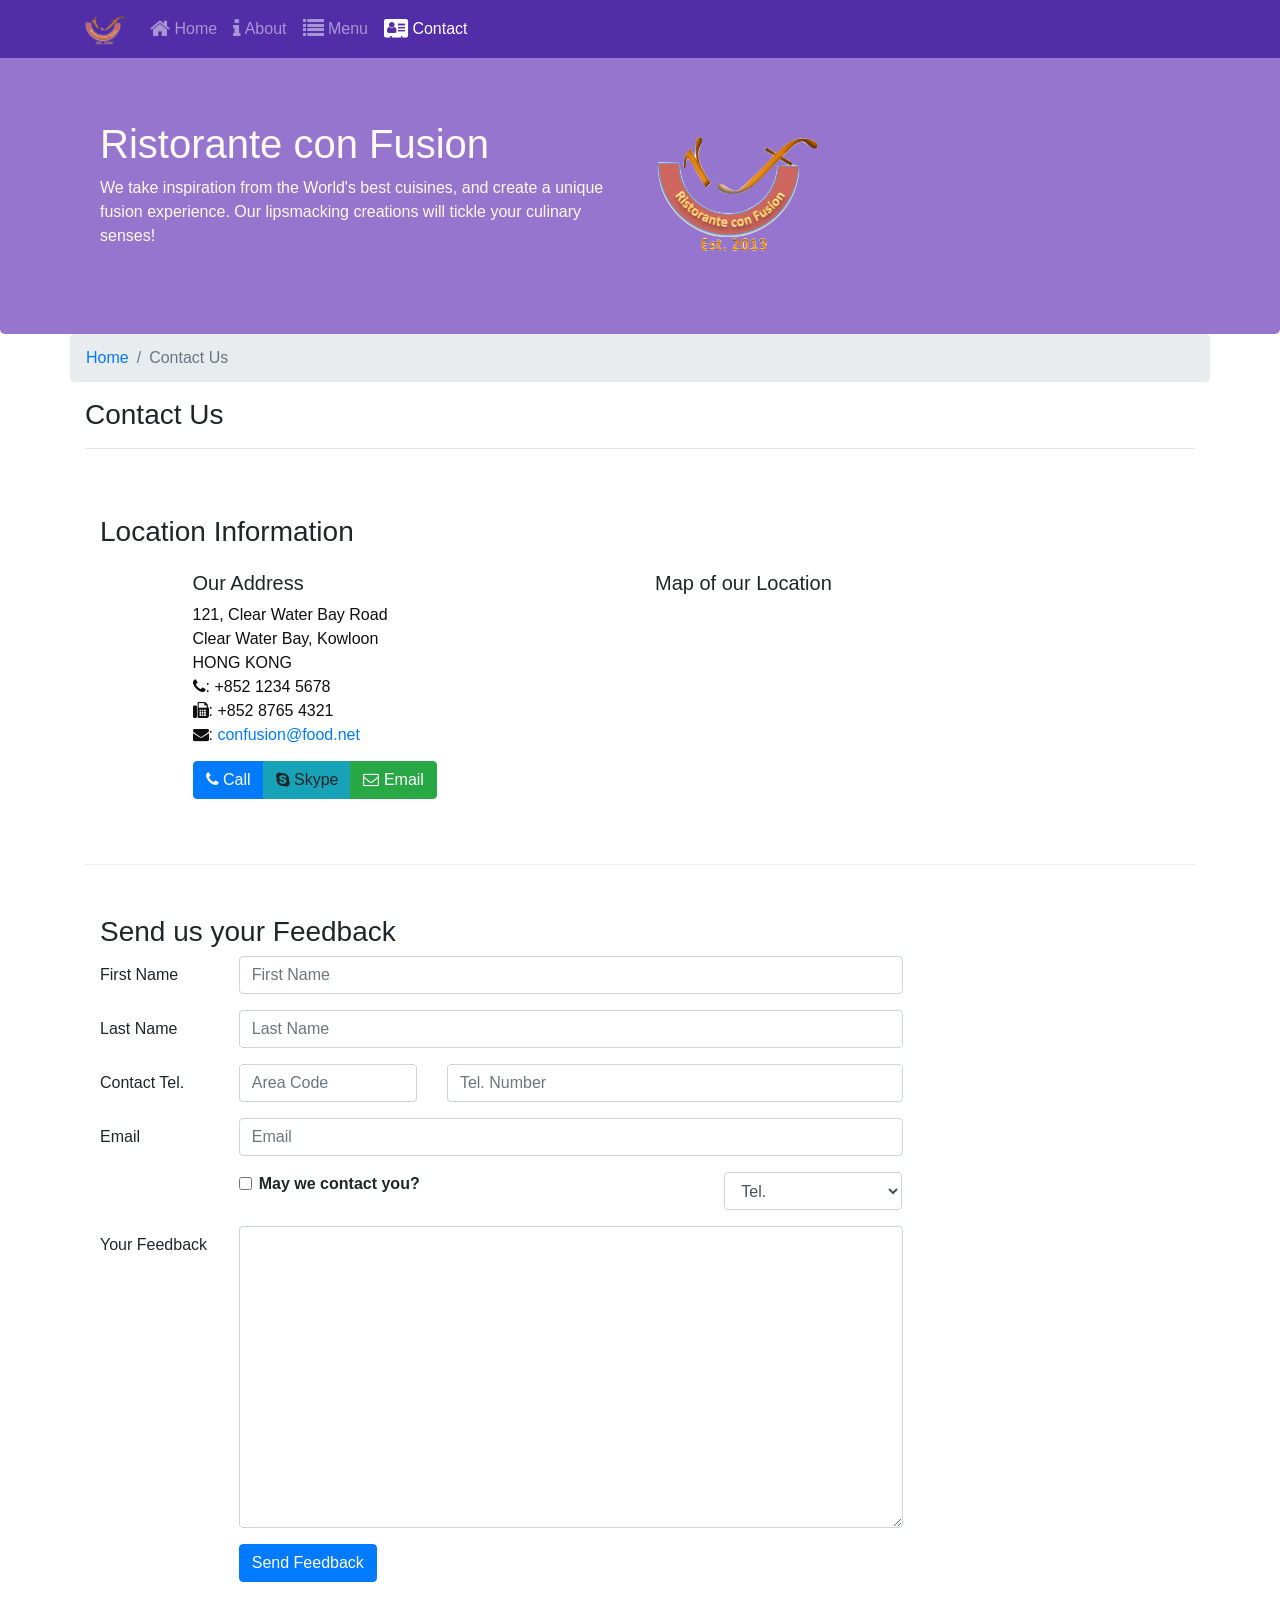
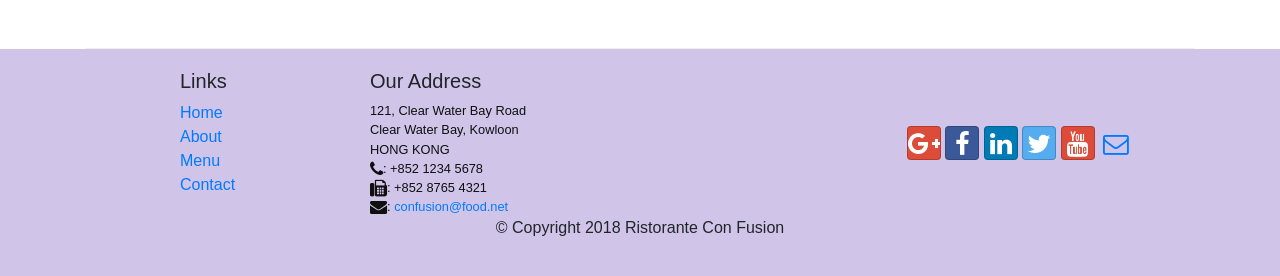
<file: contactus.html>
<!DOCTYPE html>
<html lang="en">

<head>

    <title>Ristorante Con Fusion: About Us</title>
    <!-- Required meta tags always come first -->
    <meta charset="utf-8">
    <meta name="viewport" content="width=device-width, initial-scale=1, shrink-to-fit=no">
    <meta http-equiv="x-ua-compatible" content="ie=edge">

    <!-- Bootstrap CSS -->
    <link rel="stylesheet" href="styles/bootstrap/dist/css/bootstrap.min.css">
    <link rel="stylesheet" href="styles/font-awesome/css/font-awesome.min.css">      
    <link rel="stylesheet" href="styles/bootstrap-social/bootstrap-social.css">
    <link rel="stylesheet" href="css/styles.css">

<body>
    <nav class="navbar navbar-dark navbar-expand-sm fixed-top">
        <div class="container">
            <button class="navbar-toggler" type="button" data-toggle="collapse" data-target="#Navbar">
                <span class="navbar-toggler-icon"></span>
            </button>
            <a class="navbar-brand" href="/index.html"><img src="img/logo.png" height="30" width="41"></a>
            <div class="collapse navbar-collapse" id="Navbar">
                <ul class="navbar-nav mr-auto">
                        <li class="nav-item"><a class="nav-link" href="./index.html"><span class="fa fa-home fa-lg"></span> Home</a></li>
                        <li class="nav-item"><a class="nav-link" href="./aboutus.html"><span class="fa fa-info fa-lg"></span> About</a></li>
                        <li class="nav-item"><a class="nav-link" href="#"><span class="fa fa-list fa-lg"></span> Menu</a></li>
                        <li class="nav-item active"><a class="nav-link" href="#"><span class="fa fa-address-card fa-lg"></span> Contact</a></li>
                </ul>
            </div>
        </div>
    </nav>

    <header class="jumbotron">
        <div class="container">
            <div class="row row-header">
                <div class="col-12 col-sm-6">
                    <h1>Ristorante con Fusion</h1>
                    <p>We take inspiration from the World's best cuisines, and create a unique fusion experience. Our lipsmacking creations will tickle your culinary senses!</p>
                </div>
                <div class ="col-12 col-sm align-self-center">
                    <img src="img/logo.png" class="img-fluid">
                </div>
            </div>
        </div>
    </header>

    <div class="container">
        <div class="row">
            <ol class="col-12 breadcrumb">
                <li class="breadcrumb-item"><a href="./index.html">Home</a></li>
                <li class="breadcrumb-item active">Contact Us</li>
            </ol>
            <div class="col-12">
               <h3>Contact Us</h3>
               <hr>
            </div>
        </div>

        <div class="row row-content">
           <div class="col-12">
              <h3>Location Information</h3>
           </div>
            <div class="col-12 col-sm-4 offset-sm-1">
                   <h5>Our Address</h5>
                    <address style="font-size: 100%">
		              121, Clear Water Bay Road<br>
		              Clear Water Bay, Kowloon<br>
		              HONG KONG<br>
		              <i class="fa fa-phone"></i>: +852 1234 5678<br>
		              <i class="fa fa-fax"></i>: +852 8765 4321<br>
		              <i class="fa fa-envelope"></i>:
                        <a href="mailto:confusion@food.net">confusion@food.net</a>
		           </address>
            </div>
            <div class="col-12 col-sm-6 offset-sm-1">
                <h5>Map of our Location</h5>
            </div>
            <div class="col-12 col-sm-11 offset-sm-1">
                <div class="btn-group" role="group">
                    <a role="button" class="btn btn-primary" href="tel:+852 1234 5678"><i class="fa fa-phone"></i> Call</a>
                    <a role="button" class="btn btn-info"><i class="fa fa-skype"></i> Skype</a>
                    <a role="button" class="btn btn-success" href="mailto:confusion@food.net"><i class="fa fa-envelope-o"></i> Email</a>
                </div>
            </div>
        </div>

        <div class="row row-content">
           <div class="col-12">
              <h3>Send us your Feedback</h3>
           </div>
            <div class="col-12 col-md-9">
                <form>
                    <div class="form-group row">
                        <label for="firstname" class="col-md-2 col-form-label">First Name</label>
                        <div class="col-md-10">
                            <input type="text" class="form-control" id="firstname" name="firstname" placeholder="First Name">
                        </div>
                    </div>
                    <div class="form-group row">
                        <label for="lastname" class="col-md-2 col-form-label">Last Name</label>
                        <div class="col-md-10">
                            <input type="text" class="form-control" id="lastname" name="lastname" placeholder="Last Name">
                        </div>
                    </div>
                    <div class="form-group row">
                        <label for="telnum" class="col-12 col-md-2 col-form-label">Contact Tel.</label>
                        <div class="col-5 col-md-3">
                            <input type="tell" class="form-control" id="areacode" name="areacode" placeholder="Area Code">
                        </div>
                        <div class="col-7 col-md-7">
                            <input type="tell" class="form-control" id="telnum" name="telnum" placeholder="Tel. Number">
                        </div>
                    </div>
                    <div class="form-group row">
                        <label for="emailid" class="col-md-2 col-form-label">Email</label>
                        <div class="col-md-10">
                            <input type="email" class="form-control" id="emailid" name="emailid" placeholder="Email">
                        </div>
                    </div>
                    <div class="form-group row">
                        <div class="col-md-6 offset-md-2">
                            <div class="form-check">
                                <input type="checkbox" class="form-check-input" name="approve" id="approve" value="">
                                <label class="form-check-label" for="approve">
                                    <strong>May we contact you?</strong>
                                </label>
                            </div>
                        </div>
                        <div class="col-md-3 offset-md-1">
                            <select class="form-control">
                                <option>Tel.</option>
                                <option>Email</option>
                            </select>
                        </div>
                    </div>
                    <div class="form-group row">
                        <label for="feedback" class="col-md-2 col-form-label">Your Feedback</label>
                        <div class="col-md-10">
                            <textarea class="form-control" id="feedback" name="feedback" rows="12"></textarea>
                        </div>
                    </div>
                    <div class="form-group row">
                        <div class="offset-md-2 col-md-10">
                            <button type="submit" class="btn btn-primary">
                                Send Feedback
                            </button>
                        </div>
                    </div>
                </form> 
            </div>
             <div class="col-12 col-md">
            </div>
       </div>

    </div>

    <footer class="footer">
        <div class="container">
            <div class="row">             
                <div class="col-4 offset-1 col-sm-2">
                    <h5>Links</h5>
                    <ul class="list-unstyled">
                        <li><a href="/index.html">Home</a></li>
                        <li><a href="/aboutus.html">About</a></li>
                        <li><a href="#">Menu</a></li>
                        <li><a href="#">Contact</a></li>
                    </ul>
                </div>
                <div class="col-7 col-sm-5">
                    <h5>Our Address</h5>
                    <address>
		              121, Clear Water Bay Road<br>
		              Clear Water Bay, Kowloon<br>
		              HONG KONG<br>
                      <i class="fa fa-phone fa-lg"></i>: +852 1234 5678<br>
                      <i class="fa fa-fax fa-lg"></i>: +852 8765 4321<br>
                      <i class="fa fa-envelope fa-lg"></i>: 
                      <a href="mailto:confusion@food.net">confusion@food.net</a>
		           </address>
                </div>
                <div class="col-12 col-sm-4 align-self-center">
                    <div class="text-center">
                        <a class="btn btn-social-icon btn-google" href="http://google.com/+"><i class="fa fa-google-plus"></i></a>
                        <a class="btn btn-social-icon btn-facebook" href="http://www.facebook.com/profile.php?id="><i class="fa fa-facebook"></i></a>
                        <a class="btn btn-social-icon btn-linkedin" href="http://www.linkedin.com/in/"><i class="fa fa-linkedin"></i></a>
                        <a class="btn btn-social-icon btn-twitter" href="http://twitter.com/"><i class="fa fa-twitter"></i></a>
                        <a class="btn btn-social-icon btn-google" href="http://youtube.com/"><i class="fa fa-youtube"></i></a>
                        <a class="btn btn-social-icon" href="mailto:"><i class="fa fa-envelope-o"></i></a>
                    </div>
                </div>
           </div>
           <div class="row justify-content-center">             
                <div class="col-auto">
                    <p>© Copyright 2018 Ristorante Con Fusion</p>
                </div>
           </div>
        </div>
    </footer>
    <!-- jQuery first, then Popper.js, then Bootstrap JS. -->
    <script src="styles/jquery/dist/jquery.slim.min.js"></script>
    <script src="styles/popper.js/dist/umd/popper.min.js"></script>
    <script src="styles/bootstrap/dist/js/bootstrap.min.js"></script>
</body>

</html>
</file>
<file: css/styles.css>
.row-header {
	 margin: 0px auto;
	 padding: 0px 0px;
}
 .row-content {
	 margin: 0px auto;
	 padding: 50px 0px;
	 border-bottom: 1px ridge;
	 min-height: 400px;
}
 .footer {
	 background-color: #d1c4e9;
	 margin: 0px auto;
	 padding: 20px 0px;
}
 .jumbotron {
	 margin: 0px auto;
	 padding: 70px 30px;
	 background: #9575cd;
	 color: floralwhite;
}
 address {
	 font-size: 80%;
	 margin: 0px;
	 color: #0f0f0f;
}
 body {
	 padding: 50px 0px 0px 0px;
	 z-index: 0;
}
 .navbar-dark {
	 background-color: #512da8;
}
 .tab-content {
	 border-left: 1px solid #ddd;
	 border-right: 1px solid #ddd;
	 border-bottom: 1px solid #ddd;
	 padding: 10px;
}
 .carousel {
	 background: #512da8;
}
 .carousel .carousel-item {
	 height: 300px;
}
 .carousel .carousel-item img {
	 position: absolute;
	 top: 0;
	 left: 0;
	 min-height: 300px;
}
 #carouselButton {
	 right: 0px;
	 position: absolute;
	 bottom: 0px;
	 z-index: 1;
}
 .modal-header {
	 background-color: #512da8;
	 color: floralwhite;
}
 .modal-header .close {
	 color: floralwhite;
}
 .modal-body {
	 background-color: #d1c4e9;
}
</file>
<file: styles/bootstrap-social/assets/css/docs.css>
body{font-weight:300;-webkit-font-smoothing:antialiased}
h2{text-align:center;font-weight:300}
.btn-social-icon{margin-bottom:4px}
.jumbotron{position:relative;font-size:16px;color:#fff;color:rgba(255,255,255,0.75);text-align:center;border-radius:0;padding-bottom:80px;background-image:-webkit-linear-gradient(left, #720e9e 0, #dd4b39 100%);background-image:-o-linear-gradient(left, #720e9e 0, #dd4b39 100%);background-image:linear-gradient(to right, #720e9e 0, #dd4b39 100%);background-repeat:repeat-x;filter:progid:DXImageTransform.Microsoft.gradient(startColorstr='#ff720e9e', endColorstr='#ffdd4b39', GradientType=1)}.jumbotron h1{margin-bottom:15px;font-weight:300;letter-spacing:-1px;color:#fff}
.jumbotron iframe{width:100px !important;height:20px !important;border:none;overflow:hidden;margin:2px}
.jumbotron p a,.jumbotron .jumbotron-links a{font-weight:500;color:#fff}
.jumbotron .jumbotron-links{margin-top:15px;margin-bottom:0;padding-left:0;list-style:none;font-size:14px}.jumbotron .jumbotron-links li{display:inline}
.jumbotron .jumbotron-links li+li{margin-left:20px}
.jumbotron .bottom{position:absolute;bottom:0;left:0;right:0;padding:18px;background-color:rgba(0,0,0,0.2)}
.btn-outline{margin-top:15px;margin-bottom:15px;padding:18px 24px;font-size:inherit;font-weight:500;color:#fff;background-color:transparent;border-color:#fff;border-color:rgba(255,255,255,0.5);transition:all .1s ease-in-out}.btn-outline:hover,.btn-outline:active{color:#720e9e;background-color:#fff;border-color:#fff}
.how-to{padding:20px}.how-to h2{text-align:center}
.how-to li{font-size:21px;line-height:1.7;margin-top:20px}.how-to li p{font-size:16px;color:#555}
.how-to code{font-size:85%;word-wrap:break-word;white-space:normal}
footer{text-align:center;opacity:.8;padding:50px;background-image:-webkit-linear-gradient(left, #dd4b39 0, #720e9e 100%);background-image:-o-linear-gradient(left, #dd4b39 0, #720e9e 100%);background-image:linear-gradient(to right, #dd4b39 0, #720e9e 100%);background-repeat:repeat-x;filter:progid:DXImageTransform.Microsoft.gradient(startColorstr='#ffdd4b39', endColorstr='#ff720e9e', GradientType=1)}footer a{color:#fff}footer a:hover{color:#fff}
.links{margin:0;list-style:none;padding-left:0}.links li{display:inline;padding:0 10px}
.social-class .social-hex{font-family:Monaco,Menlo,Consolas,"Courier New",monospace;font-size:10px;opacity:.3;float:right}
.social-class li{margin-bottom:4px}.social-class li:hover .social-hex{opacity:1}
.social-class li:hover code{background-color:#e8e8ee}
.social-class code{cursor:default}
</file>
